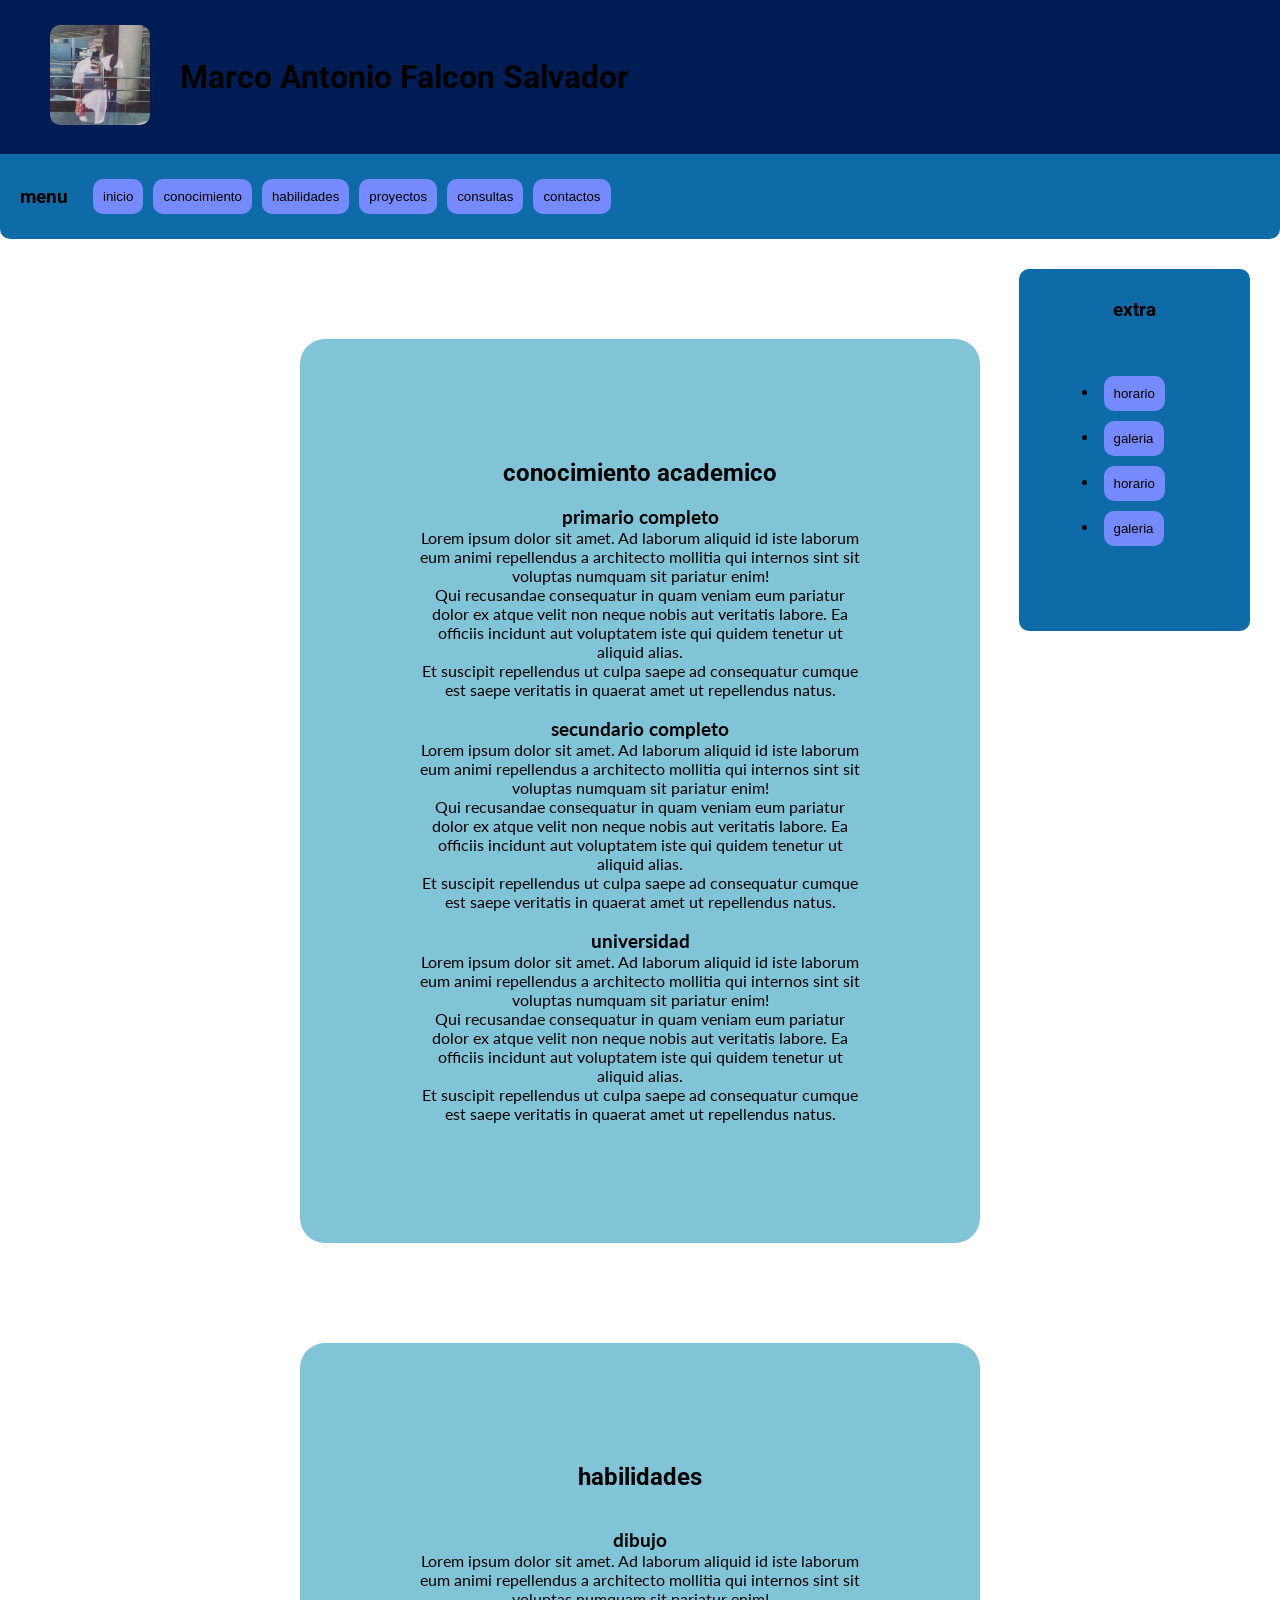
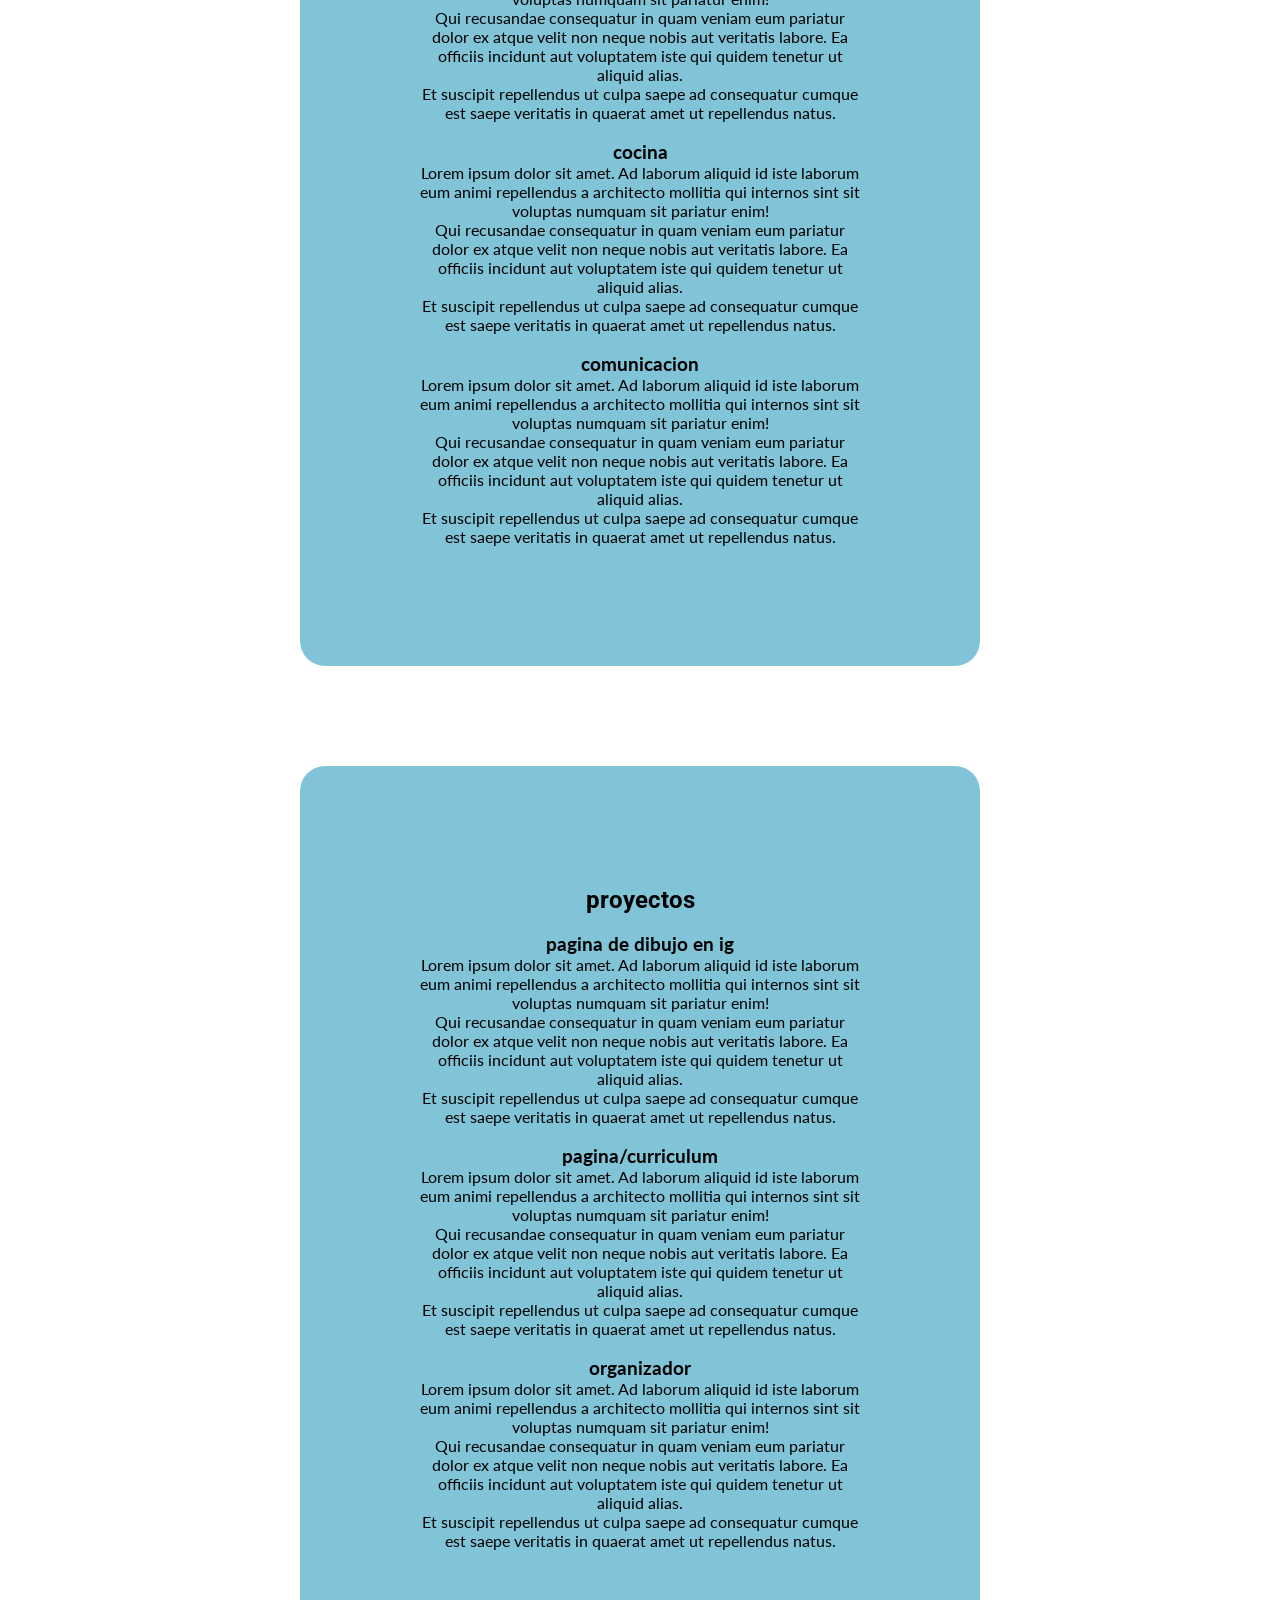
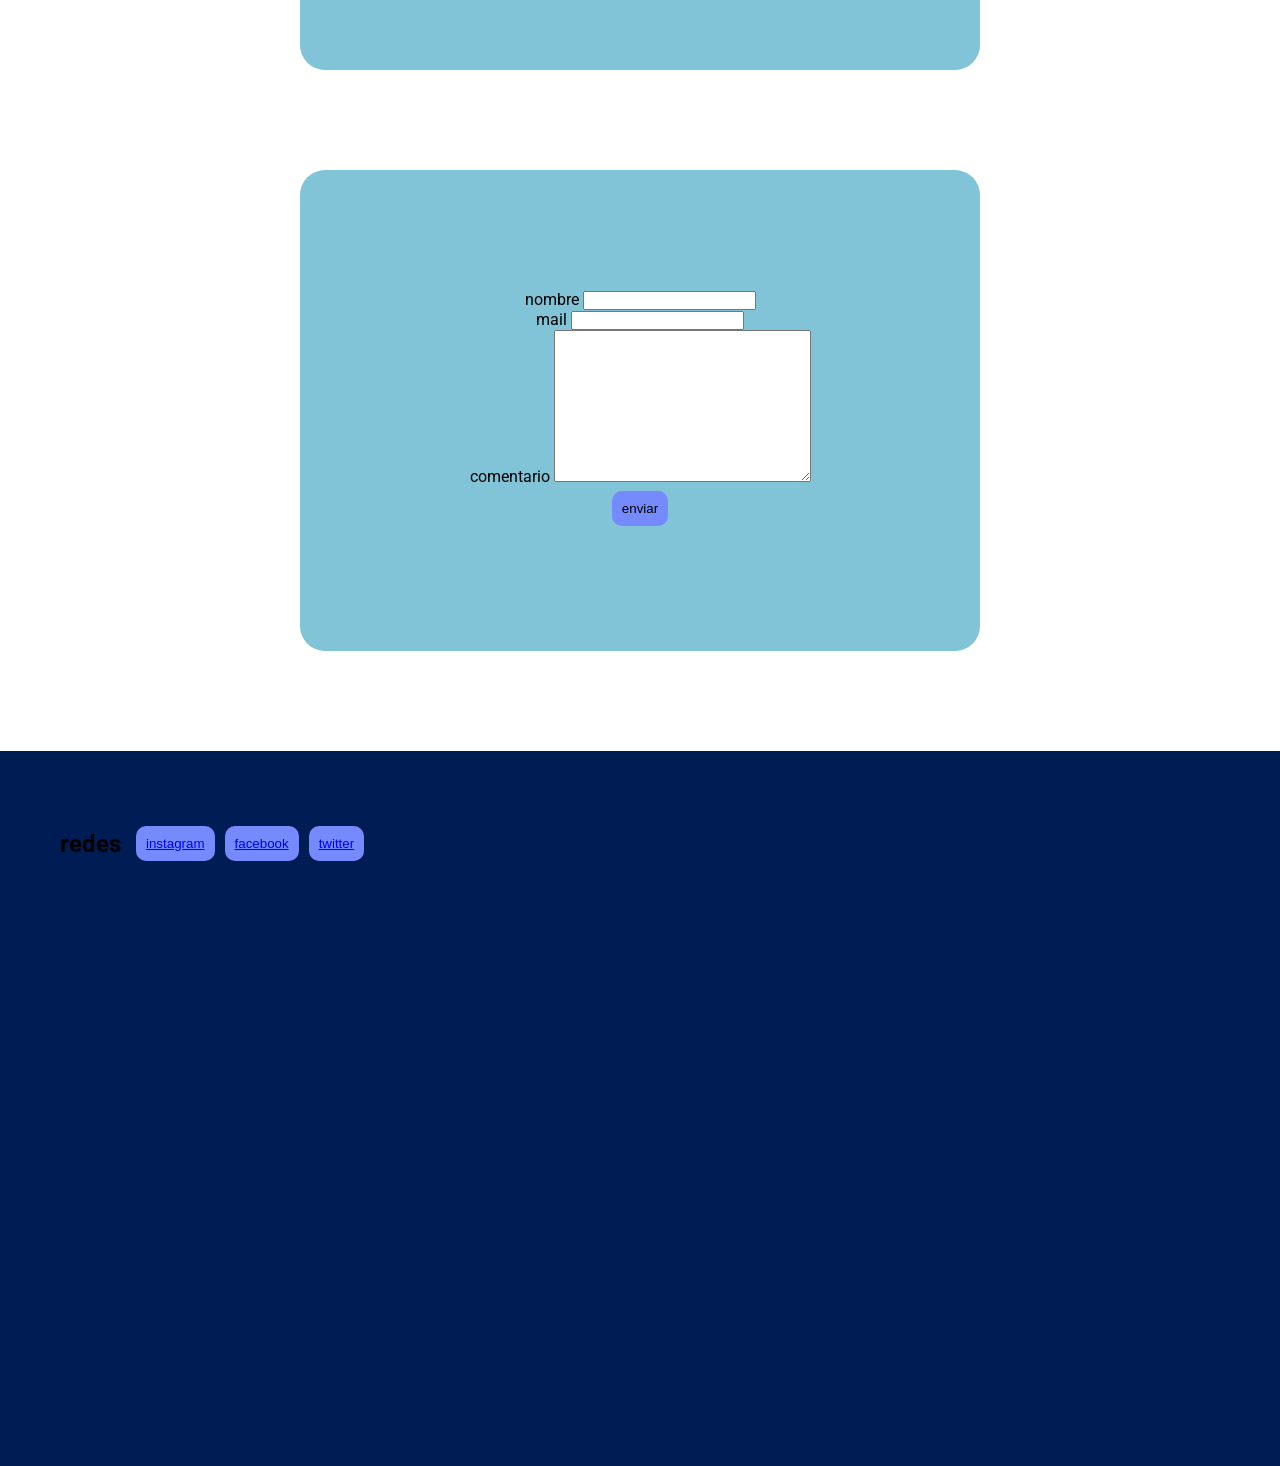
<file: index.html>
<!DOCTYPE html>
<html lang="en">
<head>
    <meta charset="UTF-8">
    <meta http-equiv="X-UA-Compatible" content="IE=edge">
    <meta name="viewport" content="width=device-width, initial-scale=1.0">
    <title>presentacion completa</title>
    <link rel="stylesheet" href="estilos.css">
</head>
<body>
    <header id="inicio">
        <figure>
            <img src="galeria/foto.webp" id="perfil">
        </figure>
        <h1>Marco Antonio Falcon Salvador</h1>
    </header>
    <nav>
        <h3>menu</h3>
        <button onclick="location.href='#inicio'">inicio</button>
        <button onclick="location.href='#conocimiento'">conocimiento</button>
        <button onclick="location.href='#habilidades'">habilidades</button>
        <button onclick="location.href='#proyectos'">proyectos</button>
        <button onclick="location.href='#formulario'">consultas</button>
        <button onclick="location.href='#contactos'">contactos</button>
    </nav>
    <aside>
            <ul>
                <h3>extra</h3>
                <li>
                    <button onclick="location.href='horario.html'">horario</button>
                </li>
                <li>    
                     <button onclick="location.href='galeria.html'" >galeria</button>
                </li>
                <li>
                    <button onclick="location.href='horario.html'">horario</button>
                </li>
                <li>    
                     <button onclick="location.href='galeria.html'" >galeria</button>
                </li>
            </ul>
    </aside>
    <main>
        <section class="contenedor">
            <article id="conocimiento">
                <div>

                    <h2>conocimiento academico</h2>
                    <br><h3>primario completo</h3>
                    <p>Lorem ipsum dolor sit amet. Ad laborum aliquid id iste laborum eum animi repellendus a architecto mollitia qui internos sint sit 
                    voluptas numquam sit pariatur enim!<br> Qui recusandae consequatur in quam veniam eum pariatur dolor ex atque velit non neque nobis aut 
                    veritatis labore. Ea officiis incidunt aut voluptatem iste qui quidem tenetur ut aliquid alias. <br> Et suscipit repellendus ut culpa saepe 
                    ad consequatur cumque est saepe veritatis in quaerat amet ut repellendus natus.</p>
                    <br><h3>secundario completo</h3>
                    <p>Lorem ipsum dolor sit amet. Ad laborum aliquid id iste laborum eum animi repellendus a architecto mollitia qui internos sint sit 
                    voluptas numquam sit pariatur enim!<br> Qui recusandae consequatur in quam veniam eum pariatur dolor ex atque velit non neque nobis aut 
                    veritatis labore. Ea officiis incidunt aut voluptatem iste qui quidem tenetur ut aliquid alias. <br> Et suscipit repellendus ut culpa saepe 
                    ad consequatur cumque est saepe veritatis in quaerat amet ut repellendus natus.</p>
                    <br><h3>universidad</h3>
                    <p>Lorem ipsum dolor sit amet. Ad laborum aliquid id iste laborum eum animi repellendus a architecto mollitia qui internos sint sit 
                    voluptas numquam sit pariatur enim!<br> Qui recusandae consequatur in quam veniam eum pariatur dolor ex atque velit non neque nobis aut 
                    veritatis labore. Ea officiis incidunt aut voluptatem iste qui quidem tenetur ut aliquid alias. <br> Et suscipit repellendus ut culpa saepe 
                    ad consequatur cumque est saepe veritatis in quaerat amet ut repellendus natus.</p> 
                </div>
            </article>
                <div>
                    <article id="habilidades">
                    <h2>habilidades</h2><br>
                    <br><h3>dibujo</h3>
                    <p>Lorem ipsum dolor sit amet. Ad laborum aliquid id iste laborum eum animi repellendus a architecto mollitia qui internos sint sit 
                    voluptas numquam sit pariatur enim!<br> Qui recusandae consequatur in quam veniam eum pariatur dolor ex atque velit non neque nobis aut 
                    veritatis labore. Ea officiis incidunt aut voluptatem iste qui quidem tenetur ut aliquid alias. <br> Et suscipit repellendus ut culpa saepe 
                    ad consequatur cumque est saepe veritatis in quaerat amet ut repellendus natus.</p>
                    <br><h3>cocina</h3>
                    <p>Lorem ipsum dolor sit amet. Ad laborum aliquid id iste laborum eum animi repellendus a architecto mollitia qui internos sint sit 
                    voluptas numquam sit pariatur enim!<br> Qui recusandae consequatur in quam veniam eum pariatur dolor ex atque velit non neque nobis aut 
                    veritatis labore. Ea officiis incidunt aut voluptatem iste qui quidem tenetur ut aliquid alias. <br> Et suscipit repellendus ut culpa saepe 
                    ad consequatur cumque est saepe veritatis in quaerat amet ut repellendus natus.</p>
                    <br><h3>comunicacion</h3>
                    <p>Lorem ipsum dolor sit amet. Ad laborum aliquid id iste laborum eum animi repellendus a architecto mollitia qui internos sint sit 
                    voluptas numquam sit pariatur enim!<br> Qui recusandae consequatur in quam veniam eum pariatur dolor ex atque velit non neque nobis aut 
                    veritatis labore. Ea officiis incidunt aut voluptatem iste qui quidem tenetur ut aliquid alias. <br> Et suscipit repellendus ut culpa saepe 
                    ad consequatur cumque est saepe veritatis in quaerat amet ut repellendus natus.</p>
                </div>
            </article>
            <article id="proyectos">
                <div>
                    <h2>proyectos</h2>
                    <br><h3>pagina de dibujo en ig</h3>
                    <p>Lorem ipsum dolor sit amet. Ad laborum aliquid id iste laborum eum animi repellendus a architecto mollitia qui internos sint sit 
                    voluptas numquam sit pariatur enim!<br> Qui recusandae consequatur in quam veniam eum pariatur dolor ex atque velit non neque nobis aut 
                    veritatis labore. Ea officiis incidunt aut voluptatem iste qui quidem tenetur ut aliquid alias. <br> Et suscipit repellendus ut culpa saepe 
                    ad consequatur cumque est saepe veritatis in quaerat amet ut repellendus natus.</p>
                    <br><h3>pagina/curriculum</h3>
                    <p>Lorem ipsum dolor sit amet. Ad laborum aliquid id iste laborum eum animi repellendus a architecto mollitia qui internos sint sit 
                    voluptas numquam sit pariatur enim!<br> Qui recusandae consequatur in quam veniam eum pariatur dolor ex atque velit non neque nobis aut 
                    veritatis labore. Ea officiis incidunt aut voluptatem iste qui quidem tenetur ut aliquid alias. <br> Et suscipit repellendus ut culpa saepe 
                    ad consequatur cumque est saepe veritatis in quaerat amet ut repellendus natus.</p>
                    <br><h3>organizador</h3>
                    <p>Lorem ipsum dolor sit amet. Ad laborum aliquid id iste laborum eum animi repellendus a architecto mollitia qui internos sint sit 
                    voluptas numquam sit pariatur enim!<br> Qui recusandae consequatur in quam veniam eum pariatur dolor ex atque velit non neque nobis aut 
                    veritatis labore. Ea officiis incidunt aut voluptatem iste qui quidem tenetur ut aliquid alias. <br> Et suscipit repellendus ut culpa saepe 
                    ad consequatur cumque est saepe veritatis in quaerat amet ut repellendus natus.</p>
                </div>    
            </article>
            <article id="formulario">
                <div>
                    <form>
                        <div>
                            <label for="nombreUsuario">nombre</label>
                            <input id="nombreUsuario">
                        </div>
                        <div>
                            <label for="mail">mail</label>
                            <input type="mail" id="mail">
                        </div>
                        <div>
                            <label >comentario</label>
                            <textarea name="" id="" cols="30" rows="10"></textarea>            
                        </div>
                        <button>enviar</button>
                    </form>                            
                </div>
            </article>
        </section>
        </main>
        <footer id="contactos">
            <h2>redes</h2>
            <button><a href="https://www.instagram.com/anto.falcon21/" target="_blank">instagram</a></button>
            <button><a href="https://www.facebook.com/marcoantonio.falconsalvador" target="_blank">facebook</a></button>
            <button><a href="https://twitter.com/Anto_Falcon_" target="_blank">twitter</a></button>
                
    </footer>
</body>
</html>
</file>
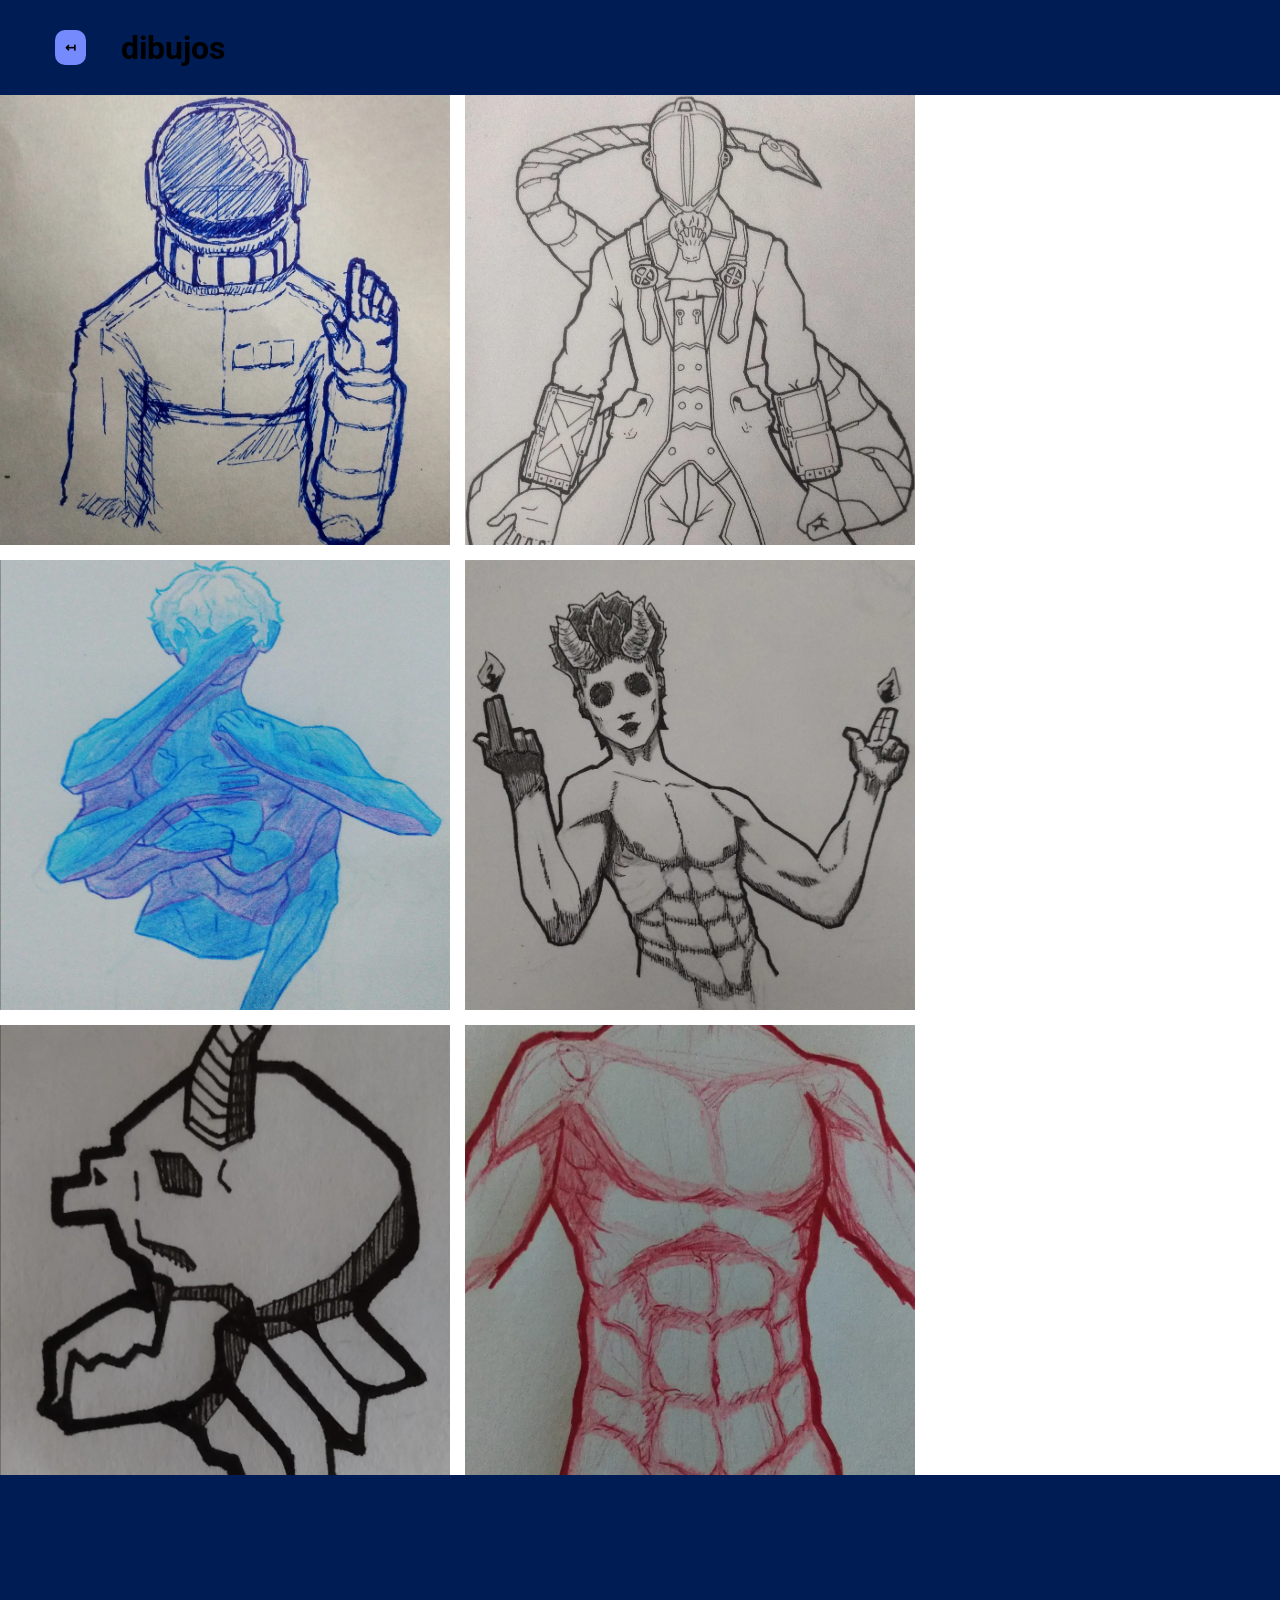
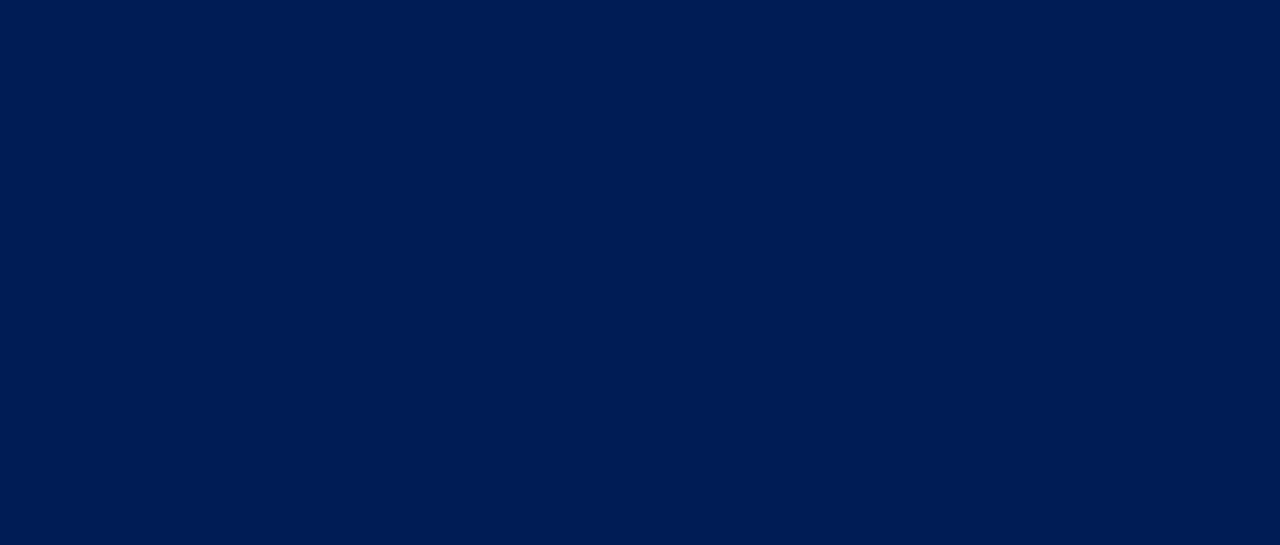
<file: galeria.html>
<!DOCTYPE html>
<html lang="en">
<head>
    <meta charset="UTF-8">
    <meta http-equiv="X-UA-Compatible" content="IE=edge">
    <meta name="viewport" content="width=device-width, initial-scale=1.0">
    <title>galeria</title>
    <link rel="stylesheet" href="estilos.css">
</head>
<body>
    <header>
        <button onclick="location.href='index.html'"><b>↤</b></button>   
        <h1>dibujos</h1>
    </header>
    <div class="galeria">
        <img class="dibujo" src="galeria/astronaut.webp" alt="dibujo1">
        <img class="dibujo" src="galeria/bondrewd.webp" alt="dibujo2">
        <img class="dibujo" src="galeria/buda.webp" alt="dibujo3">
        <img class="dibujo" src="galeria/demon.webp" alt="dibujo4">
        <img class="dibujo" src="galeria/diablo.webp" alt="dibujo5">
        <img class="dibujo" src="galeria/musculos.webp" alt="dibujo6">
    </div>

</body>
<footer>
</footer>
</html>
</file>
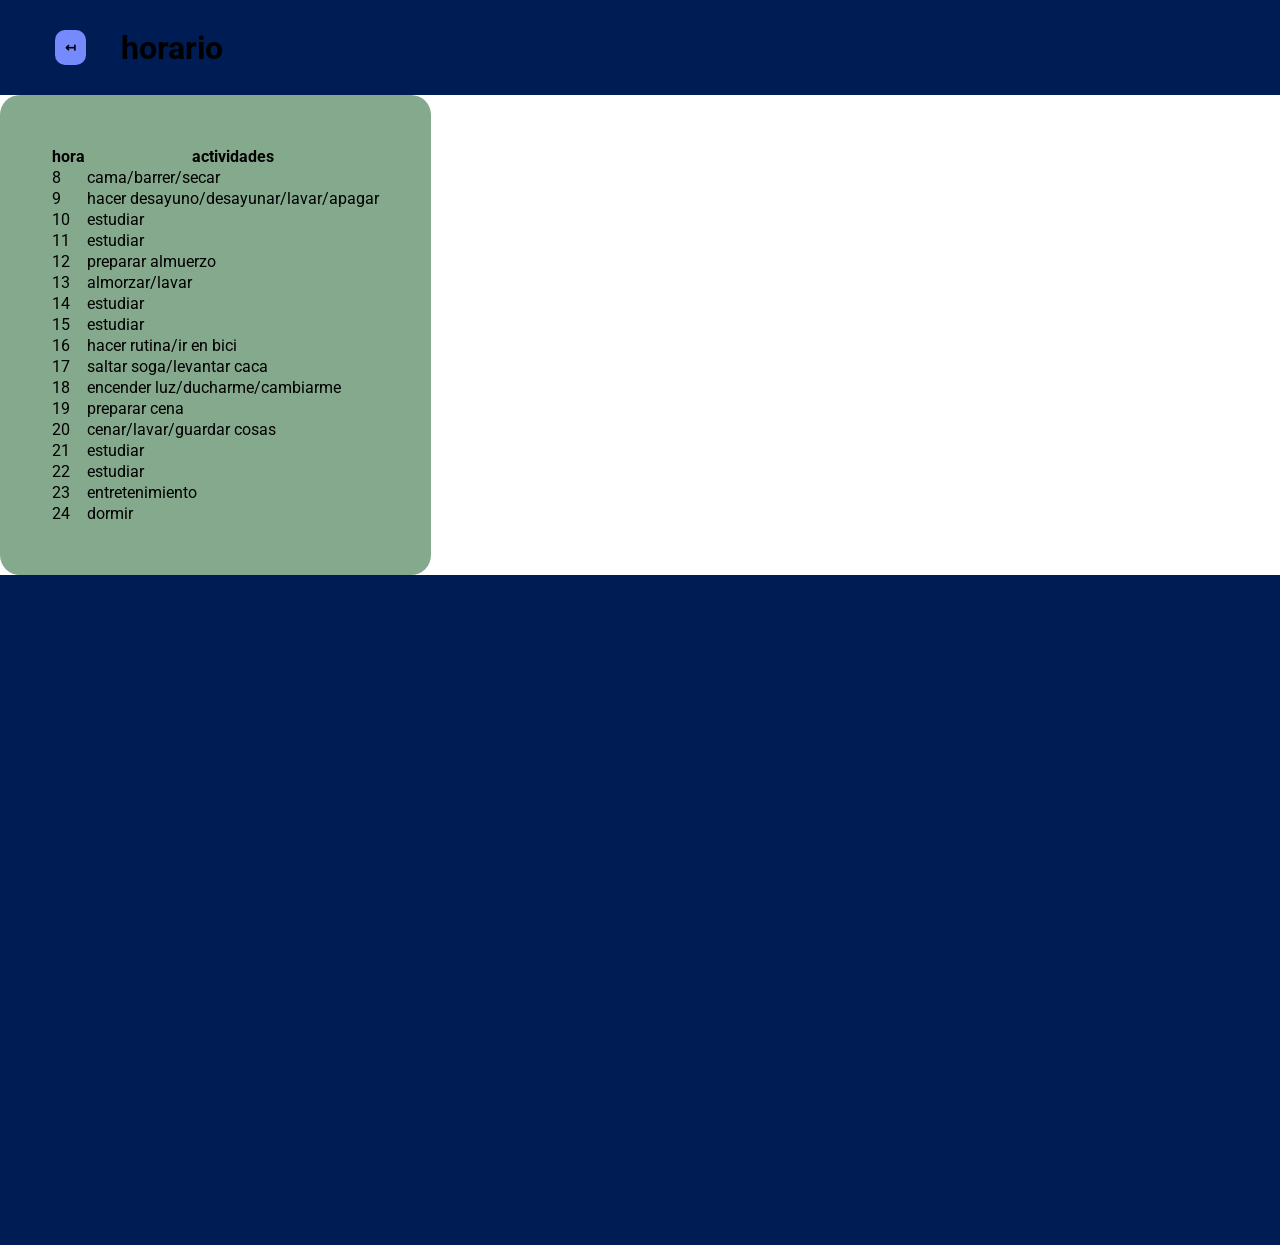
<file: horario.html>
<!DOCTYPE html>
<html lang="en">
<head>
    <meta charset="UTF-8">
    <meta http-equiv="X-UA-Compatible" content="IE=edge">
    <meta name="viewport" content="width=device-width, initial-scale=1.0">
    <title>horario</title>
    <link rel="stylesheet" href="estilos.css">
</head>
<body>
    <header>
        <button onclick="location.href='index.html'"><b>↤</b></button>
        <h1>horario</h1>
    </header>
    <div class="tabla">
    <table>
        <tr>
            <th>hora</th>
            <th>actividades</th>
        </tr>
        <tr>
            <td> 8</td>
            <td> cama/barrer/secar</td>
        </tr>
        <tr>
            <td> 9</td>
            <td> hacer desayuno/desayunar/lavar/apagar </td>
        </tr>
        <tr>
            <td> 10</td>
            <td> estudiar</td>
        </tr>
        <tr>
            <td> 11</td>
            <td> estudiar</td>
        </tr>
        <tr>
            <td> 12</td>
            <td> preparar almuerzo</td>
        </tr>
        <tr>
            <td> 13</td>
            <td> almorzar/lavar</td>
        </tr>
        <tr>
            <td> 14</td>
            <td> estudiar</td>
        </tr>
        <tr>
            <td> 15</td>
            <td> estudiar</td>
        </tr>
        <tr>
            <td> 16</td>
            <td> hacer rutina/ir en bici</td>
        </tr>
        <tr>
            <td> 17</td>
            <td> saltar soga/levantar caca</td>
        </tr>
        <tr>
            <td> 18</td>
            <td> encender luz/ducharme/cambiarme</td>
        <tr>
            <td> 19</td>
            <td> preparar cena</td>
        </tr>
        <tr>
            <td> 20</td>
            <td> cenar/lavar/guardar cosas</td>
        </tr>
        <tr>
            <td> 21</td>
            <td> estudiar</td>
        </tr>
        <tr>
            <td> 22</td>
            <td> estudiar</td>
        </tr>
        <tr>
            <td> 23</td>
            <td> entretenimiento</td>
        </tr>
        <tr>
            <td> 24</td>
            <td> dormir</td>
        </tr>
    </table>
</div>
</body>
<footer>
</footer>
</html>
</file>
<file: estilos.css>
@import url('https://fonts.googleapis.com/css2?family=Lato:ital,wght@0,400;1,300&family=Roboto:wght@100&display=swap');


*{
   padding: 0;
   margin: 0;
}

html{
    scroll-behavior: smooth;
}
body{
    font-family: roboto;
    background-color: #ffffff;
    border-radius: 10px;
}

table{
    border-radius: 20px;
    padding: 50px;
}

h1{

    display: flex;
    align-self: center;
    margin: 0px 0px 0px 30px;
}


header{
    background-color: #001c55   ;
    padding:  25px 50px 25px 50px;
    display: flex;
}

nav{
    background-color: #0e6ba8;
    padding: 20px;
    border-radius: 0px 0px 10px 10px;
   
}

aside{
    background-color: #0e6ba8   ;
    border-radius: 10px;
    padding: 80px;
    margin: 30px;
    float: right;
    position: sticky;
    top: 140px;

}


aside h3{
    display: flex;
    justify-content: center;
    position: relative;
    bottom: 50px;

}


article{
    padding: 120px;
    border-radius: 25px;
    text-align: center; 
    border: 50px;
    margin: 100px;    
    background-color: #81c3d7;
}

table{
    background-color: #84a98c;
  
}
#tabla{
    display: flex;
    justify-content: center;
    text-align: center;
    width: 300px;
}


.columna{
    background-color: #84a98c;
}

nav{
    position: sticky;
    top: -1px;
    display: flex;
}

nav h3{
    align-self: center;
    margin: 0px 20px 0px 0px;
}

footer{
    background-color: #001c55;
    padding: 70px 70px 600px 70px;
    
    display: flex ;
    align-content: center;
}

footer h2{
    position: relative;
    left: -10px;
    display: flex;
    align-self: center;    
}

button{
    padding: 10px;
    border: none;
    border-radius: 10px;
    background-color: #758bfd;
    margin: 5px;
}

button:hover{
    background-color: #aeb8fe;
}


p{
     font-family: lato;
}

div h3{
    font-family: lato;
}

.dibujo{
    width: 450px;
    height: 450px;
    
    
}

.dibujo:hover{
    opacity:0.3;
    
}

.galeria{
    display: flex;
    flex-wrap: wrap;
    gap: 15px;
}

#perfil{
    width: 100px;
    height: 100px;
    border-radius: 10px;
    
}
main{
    padding: 0px 200px 0px 200px;
}
</file>
